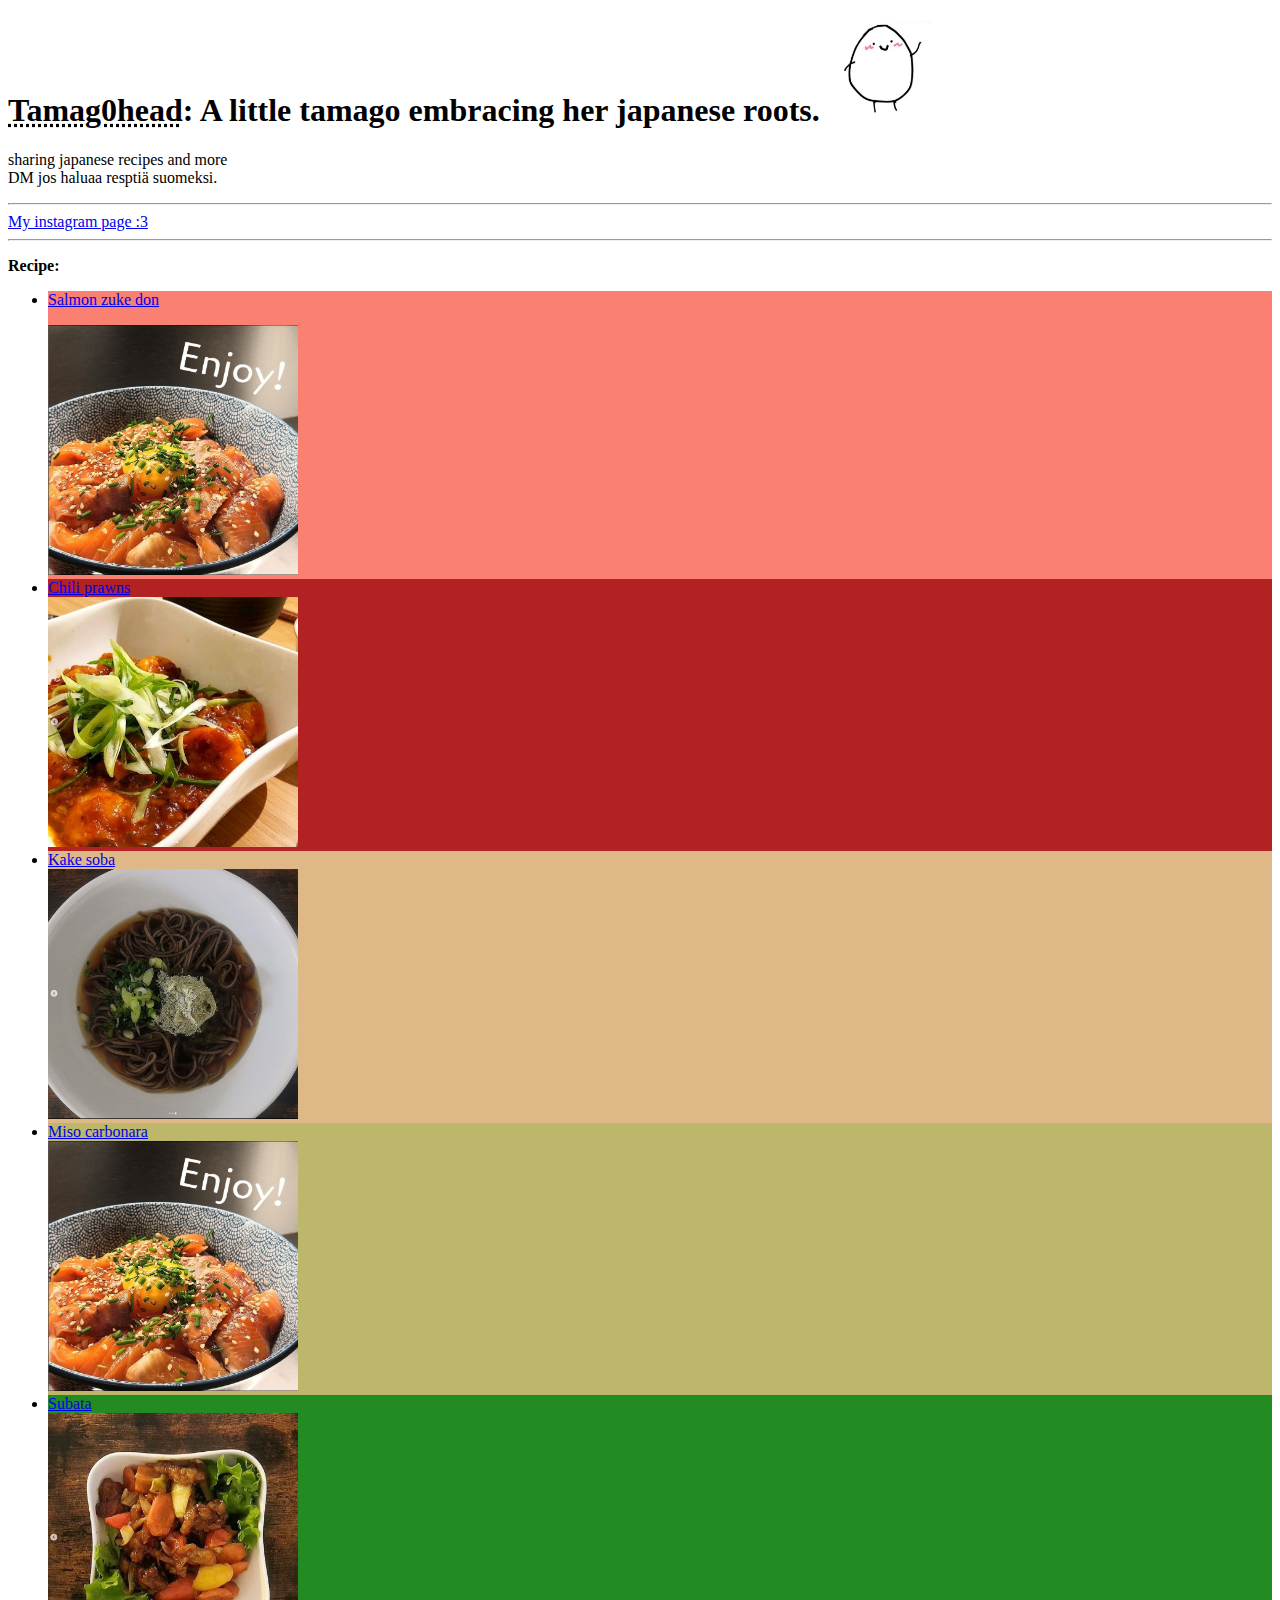
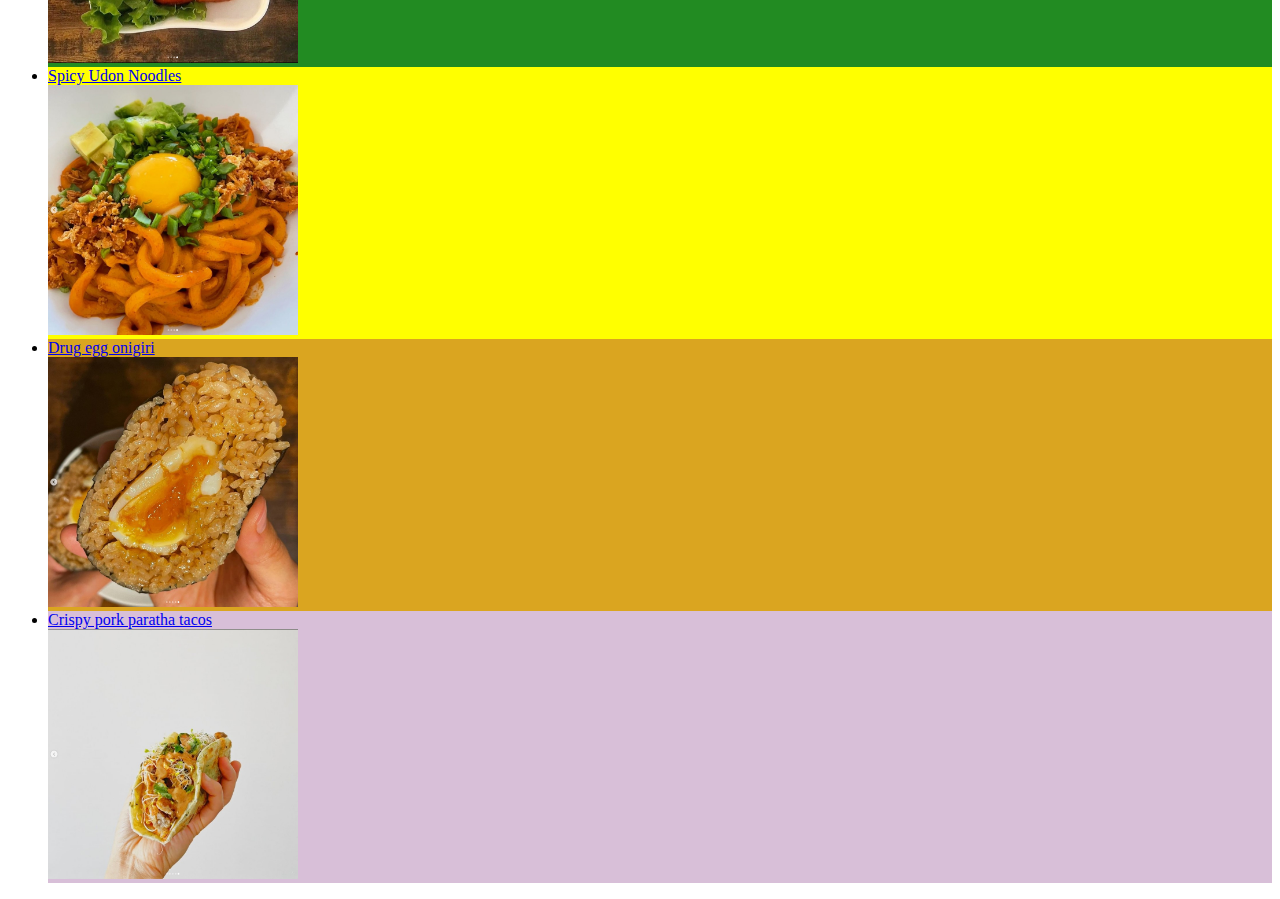
<file: personal project/Tamag0head.html>
<!DOCTYPE html>
<html>
    <head>
        <link rel="Tamag0head" href="Tamag0head.js">
        <link  rel ="stylesheet"  href="style.css">
        <link rel="shortcut icon" href="images/logo.jpg" type="image/x-icon">
        <title> Tamago </title>
        
    </head>
<body>

<h1><abbr title="When I was a kid my mom used to call me 'yudetamago' (which means, boiled egg) because my head was always steaming after a bath. :)">Tamag0head</abbr>: A little tamago embracing her japanese roots. <img src="images/logo.jpg" alt="Logo" height="100"/> </h1>


<p>sharing japanese recipes and more <br/> DM jos haluaa resptiä suomeksi.</p>
<hr/>
<a href="https://instagram.com/tamag0head?igshid=YmMyMTA2M2Y="> My instagram page :3 </a>
<hr/>
<p><strong>Recipe:</strong> 
    <ul>

        <div class="salmon-zuke-don">
            <li><a href= "dont have a link yet :P" target="_blank"><p class="one">Salmon zuke don</p></a></li>
            <img src="images/salmon-zuke.jpg.jpg" alt="salmon-zuke"
            width= "250"
            height= "250">
        </div>
<div class="chilli-prawns">
        <li><a href= "dont have a link yet :P" target="_blank">Chili prawns</a></li>
        <img src="images/chili prawns.jpg" alt="chili-prawns"
        width= "250"
        height= "250">
    </div>
<div class="kake-soba">
    <li><a href= "dont have a link yet :P" target="_blank">Kake soba</a></li>
    <img src="images/kake soba.jpg" alt="kake soba"
    width= "250"
    height= "250">
</div>
<div class="miso-carbonara">
<li><a href= "dont have a link yet :P" target="_blank">Miso carbonara</a></li>
<img src="images/salmon-zuke.jpg.jpg" alt="salmon-zuke"
width= "250"
height= "250">
</div>
<div class="Subata">
<li><a href= "dont have a link yet :P" target="_blank">Subata</a></li>
<img src="images/subata.jpg" alt="subata"
width= "250"
height= "250">
</div>
<div class="spicy-udon">
<li><a href= "dont have a link yet :P" target="_blank">Spicy Udon Noodles</a></li>
<img src="images/udon.jpg" alt="Udon"
width= "250"
height= "250">
</div>
<div class="drug-egg">
<li><a href= "dont have a link yet :P" target="_blank">Drug egg onigiri</a></li>
<img src="images/drug onigiri.jpg" alt="drug egg onigiri"
width= "250"
height= "250">
</div>
<div class="paratha">
<li><a href= "dont have a link yet :P" target="_blank">Crispy pork paratha tacos</a></li>
<img src="images/pratha.jpg" alt="paratha"
width= "250"
height= "250">
</div>





    </ul>
</p>
</body>
</html>
</file>
<file: personal project/style.css>
body {
background-color:#ffffff;

//food aspects
}
.salmon-zuke-don {
    background-color: salmon;
    
}
.chilli-prawns{
    background-color: firebrick;
}
.Subata {
    background-color: forestgreen ;
}
.kake-soba{
    background-color:burlywood;
}
.miso-carbonara{
    background-color: darkkhaki;
}
.spicy-udon{
    background-color:yellow;
}

.drug-egg{
    background-color: goldenrod;
}

.paratha{
    background-color:thistle;
}







.container {
    width: 90%;
}
img {max-width: 100%;}

@media  screen and (max-width: 1000px) {
    body {background-color: beige;
    .spicy-udon: height: 100px;
    
    }

@media  screen and (max-width:480px) {

    body  {background-color: forestgreen;}
    
}

@media screen and (max-width: 320px) {
    body {background-color: darkblue;}
    
}

h1 {
font-family: Comic sans MS;
background-color:#01164000;

}

 p {
    font-family: Comic sans MS;

}

div{
 height: 300px;
 width: 400px;
 background-color: antiquewhite;}
P {
    height: 74%;
    width: 75%; 
 }

}
</file>
